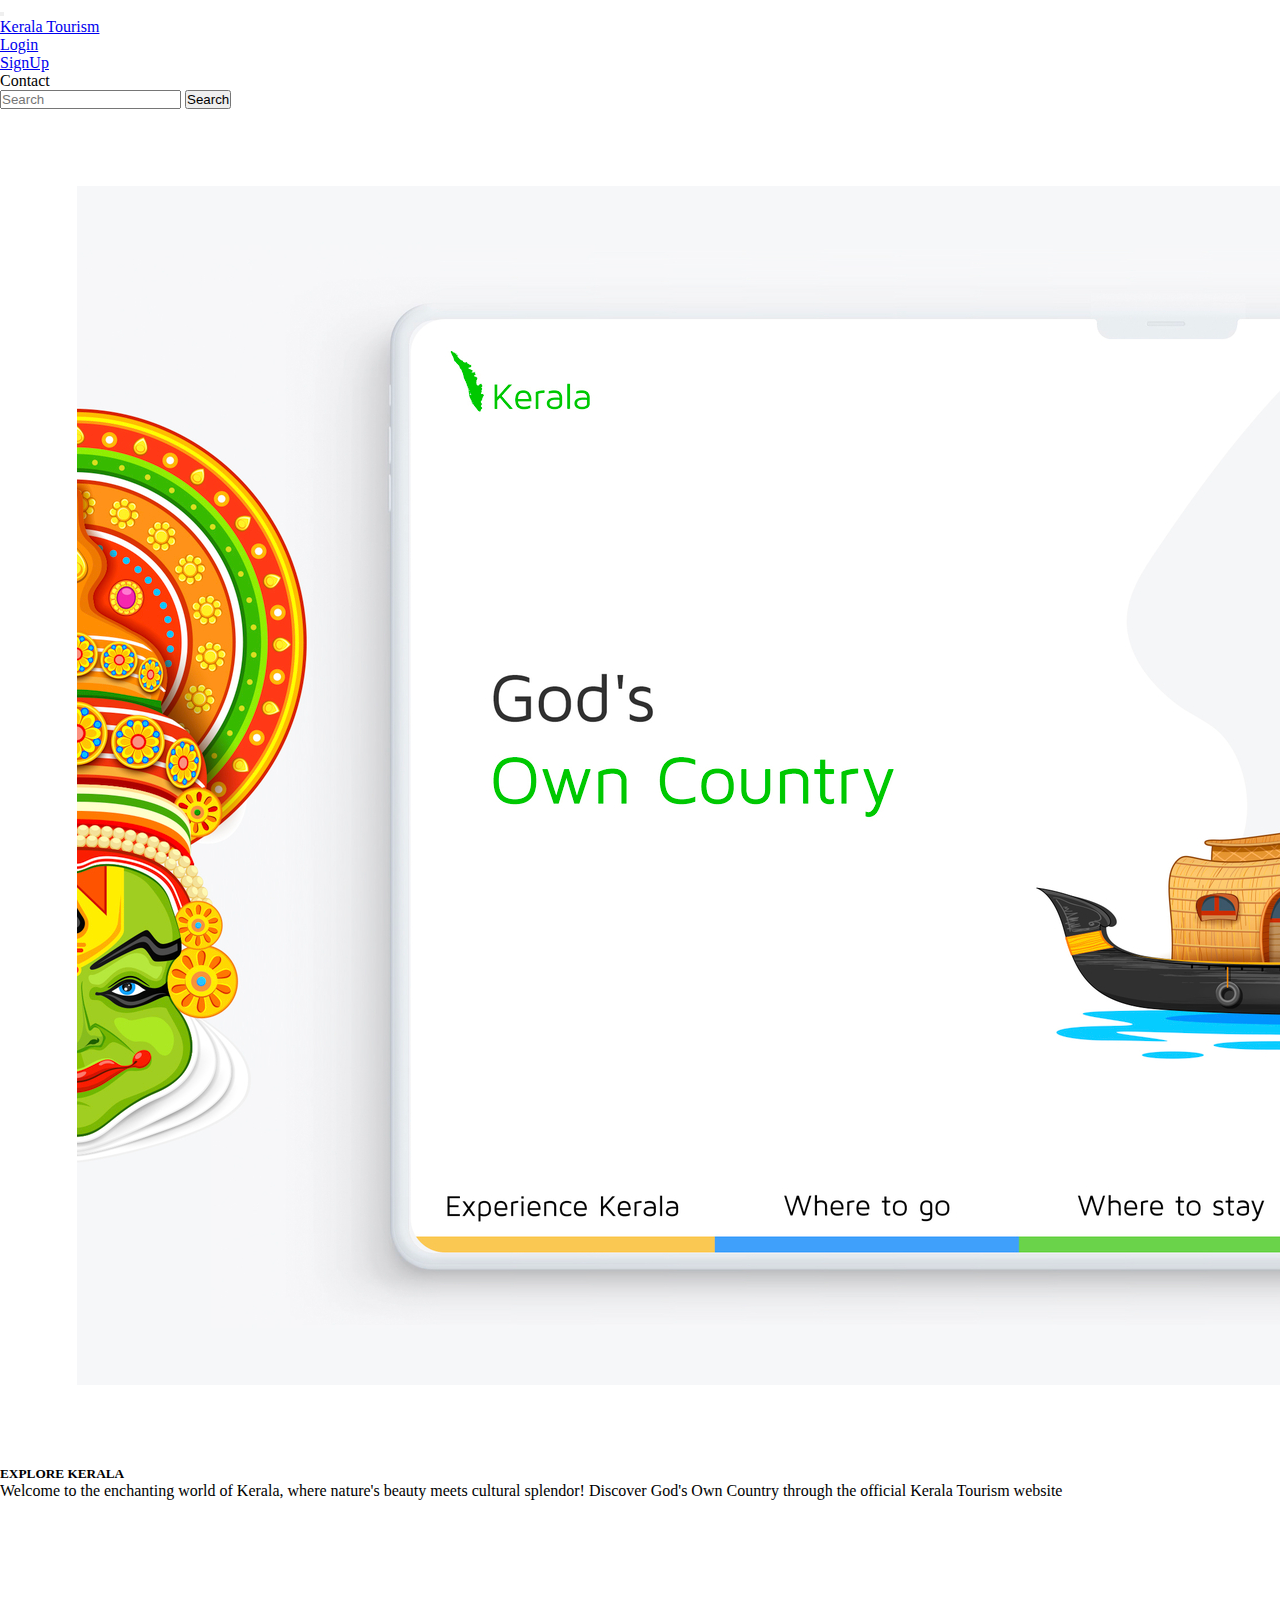
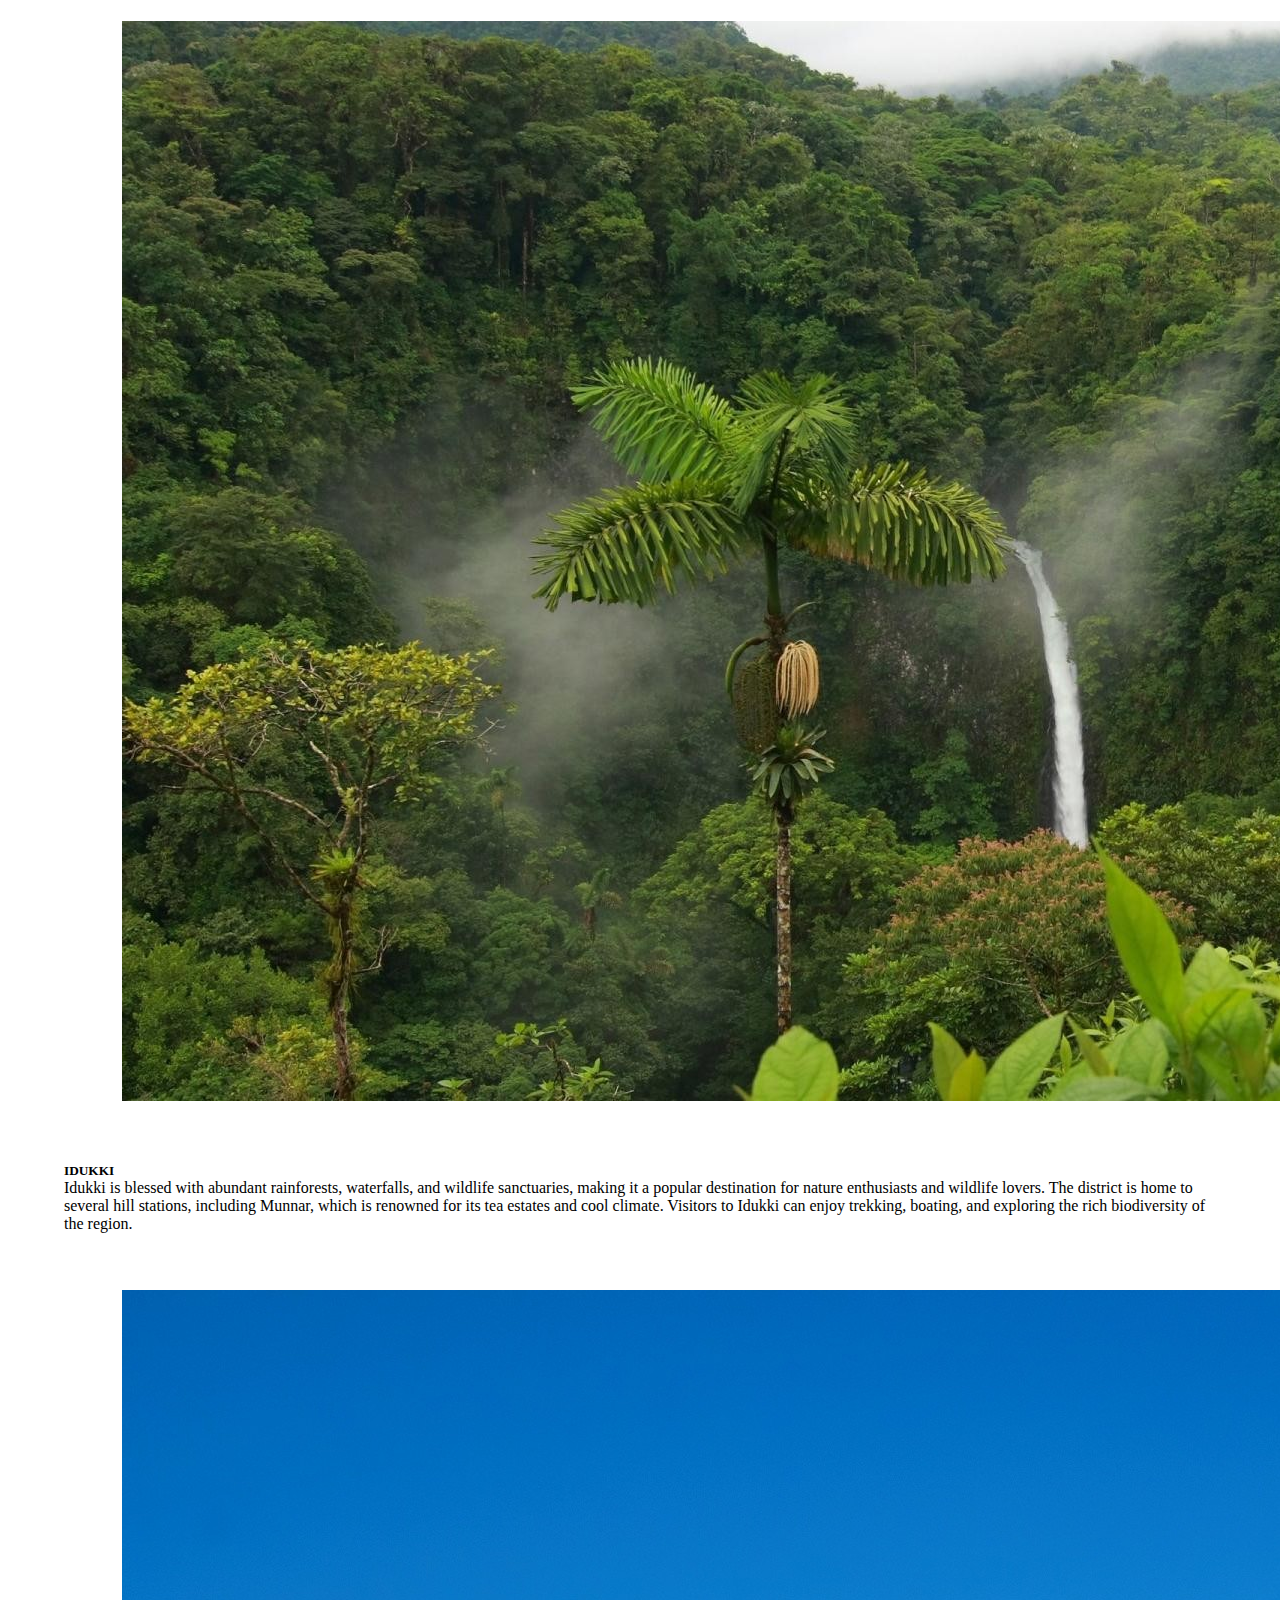
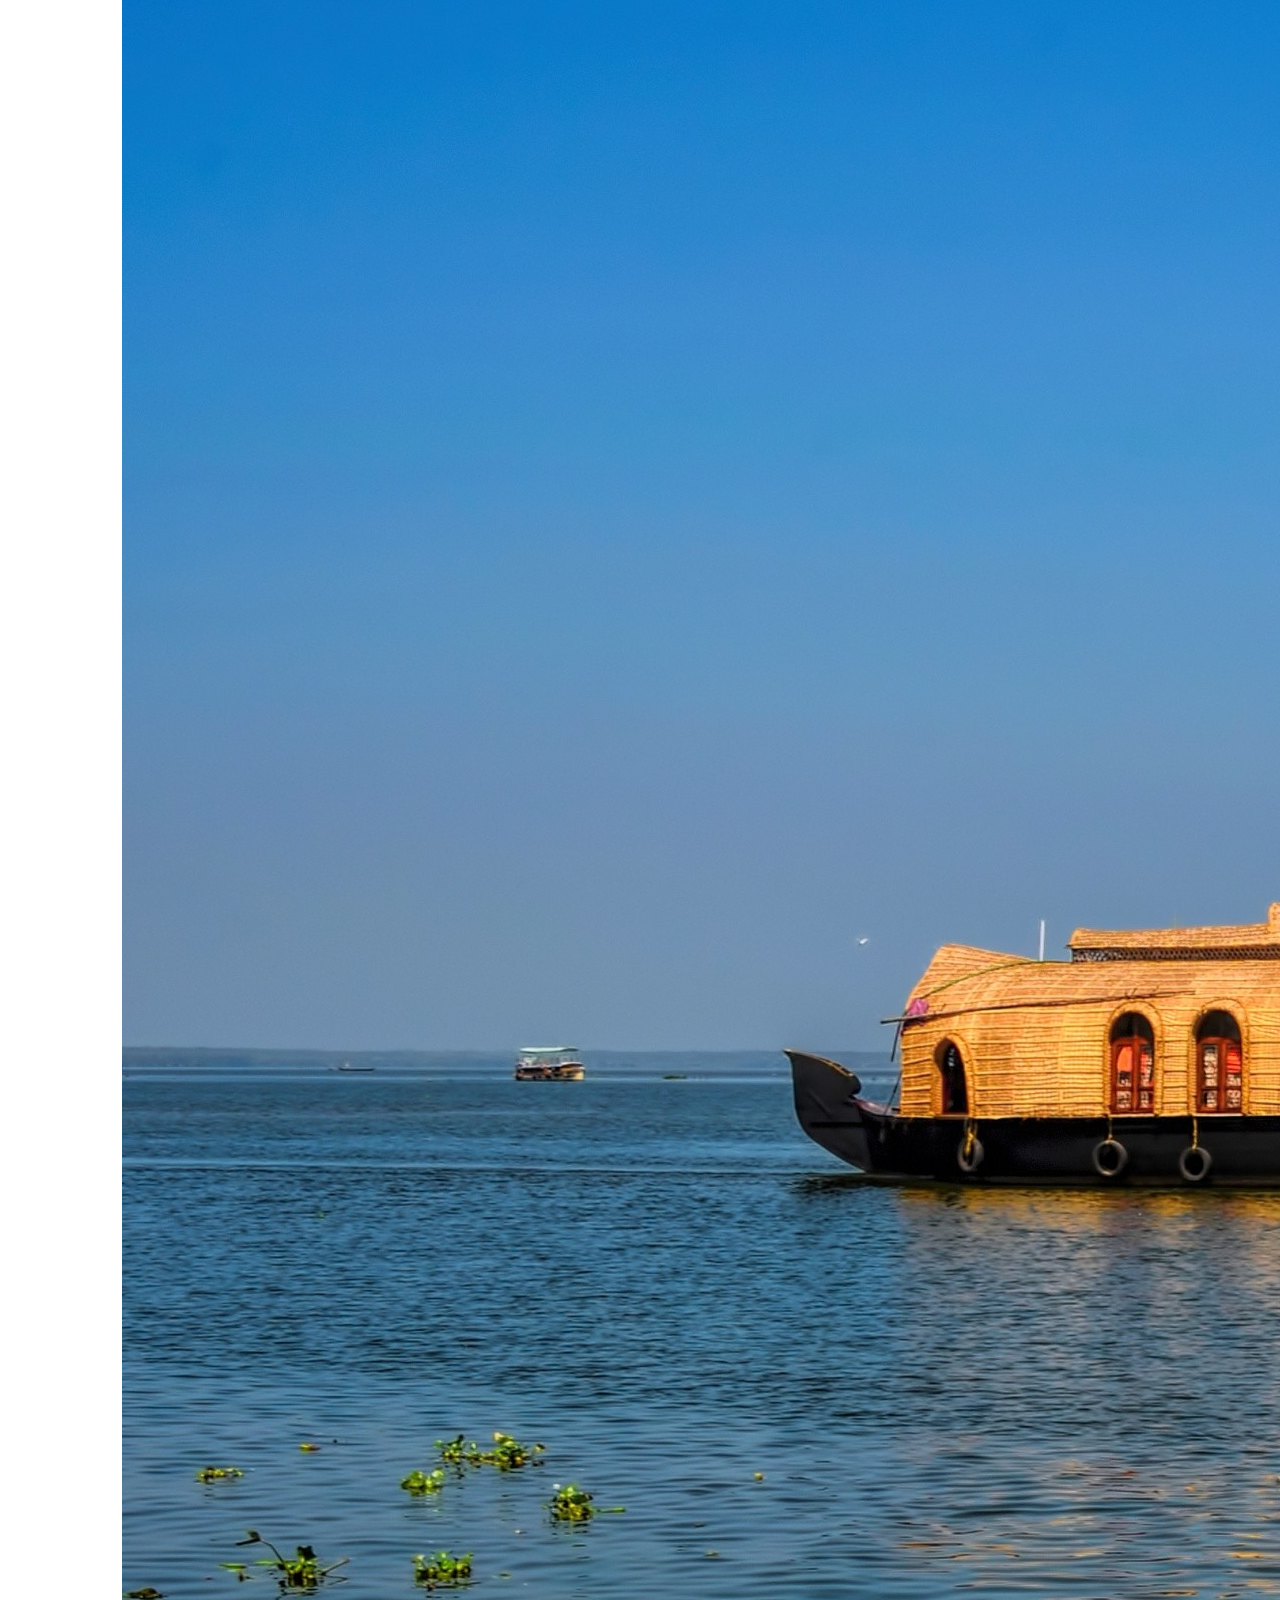
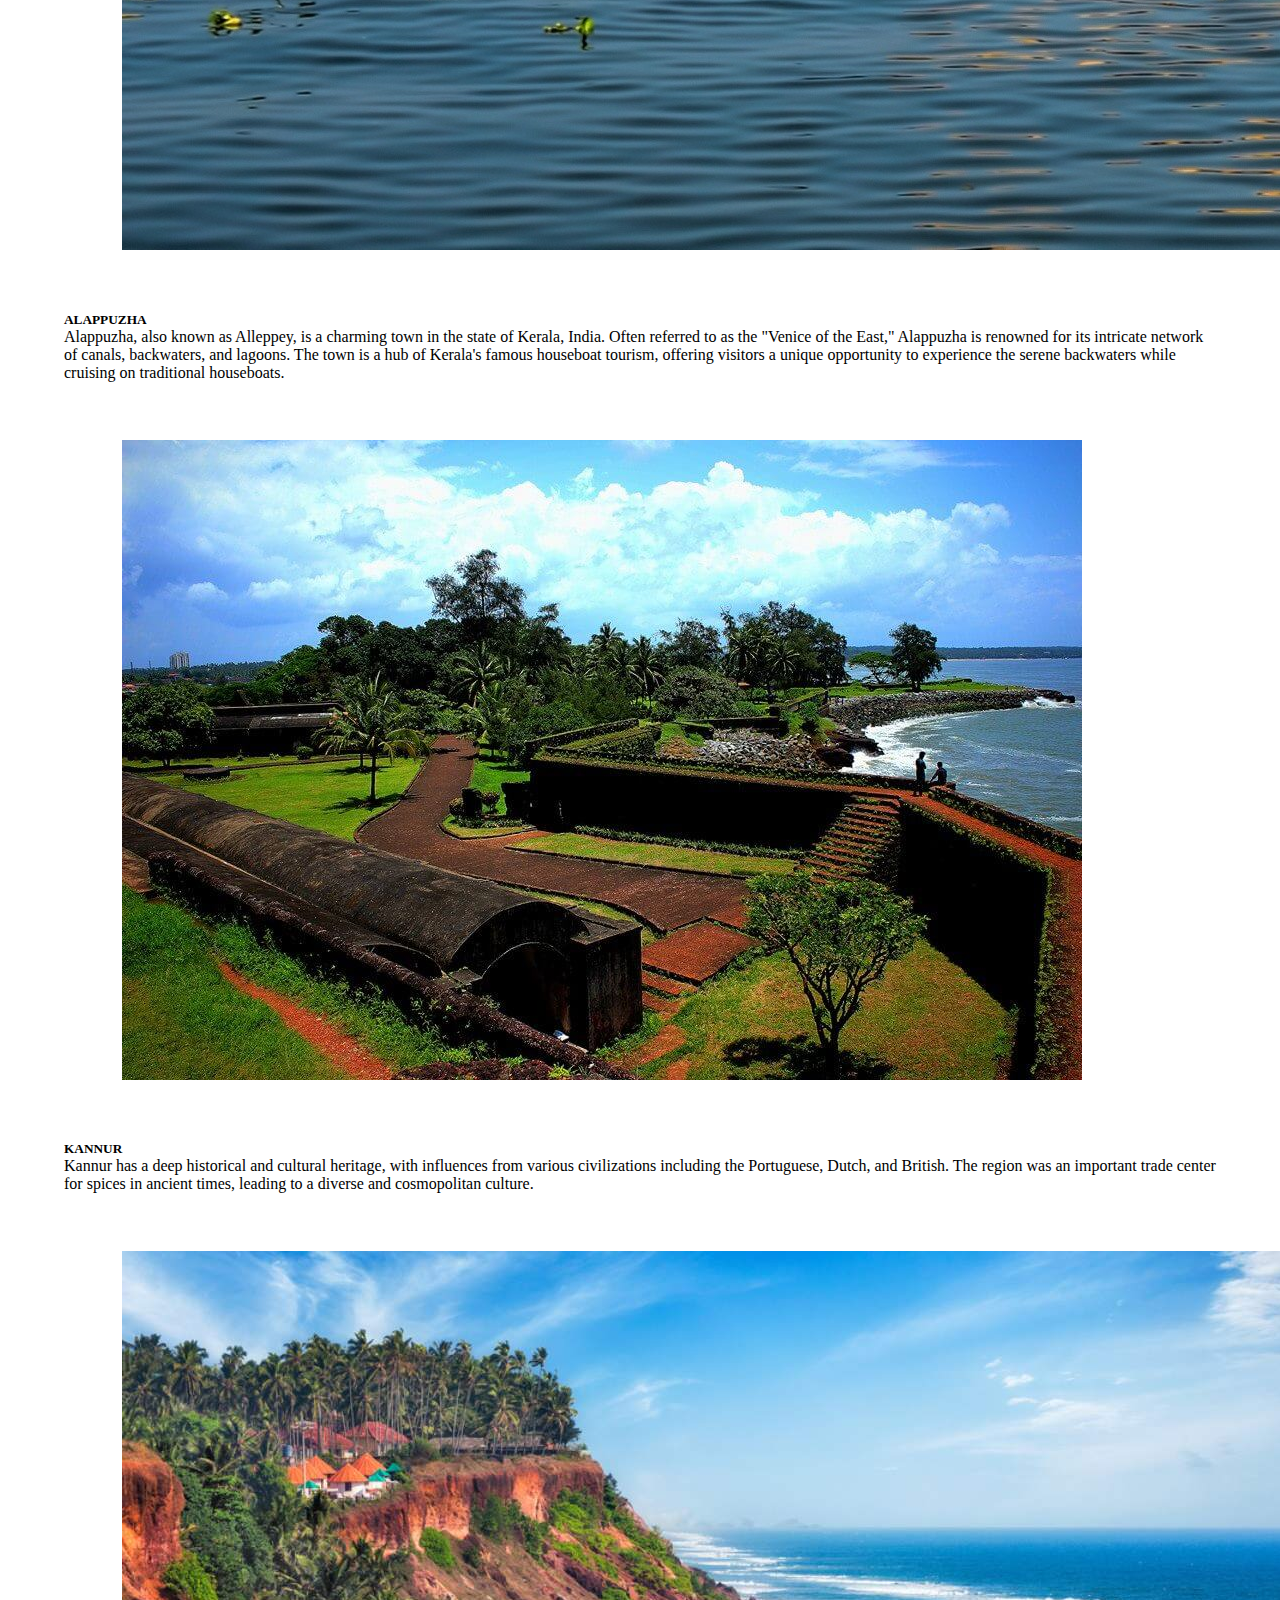
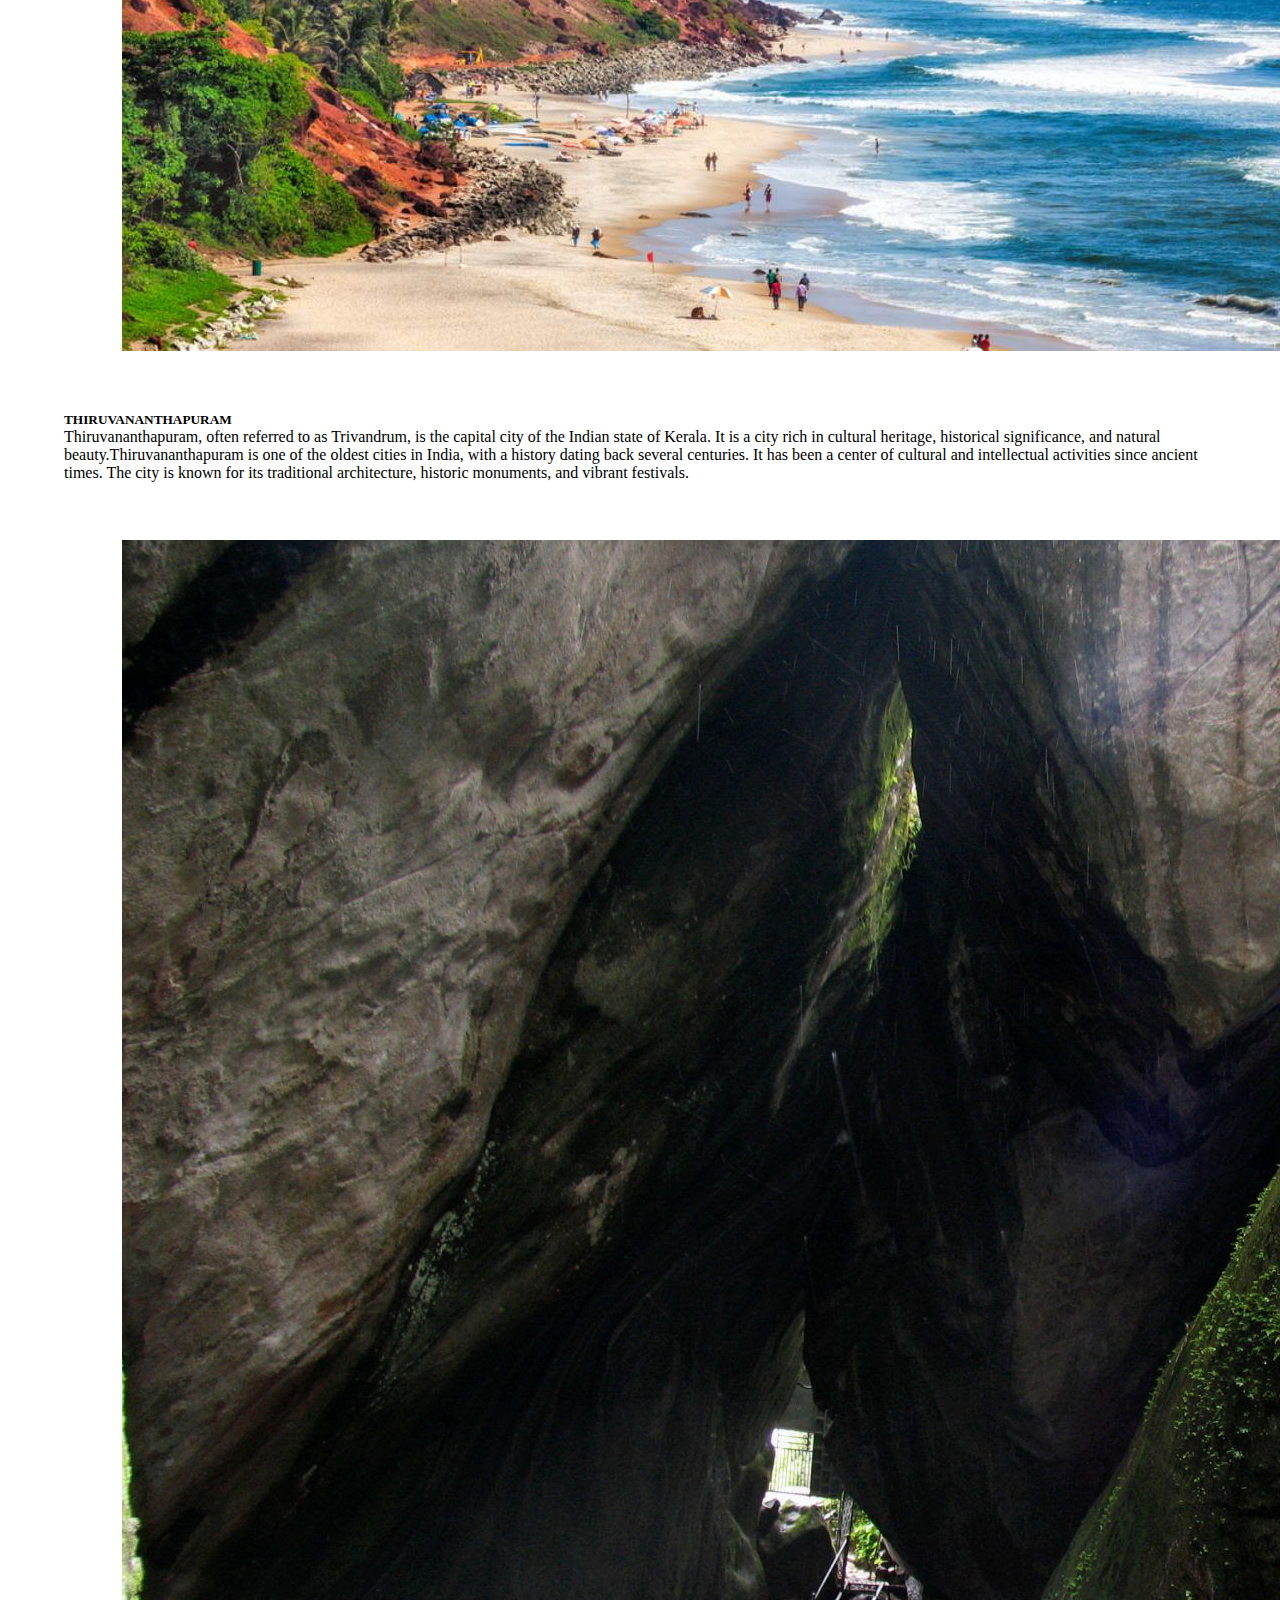
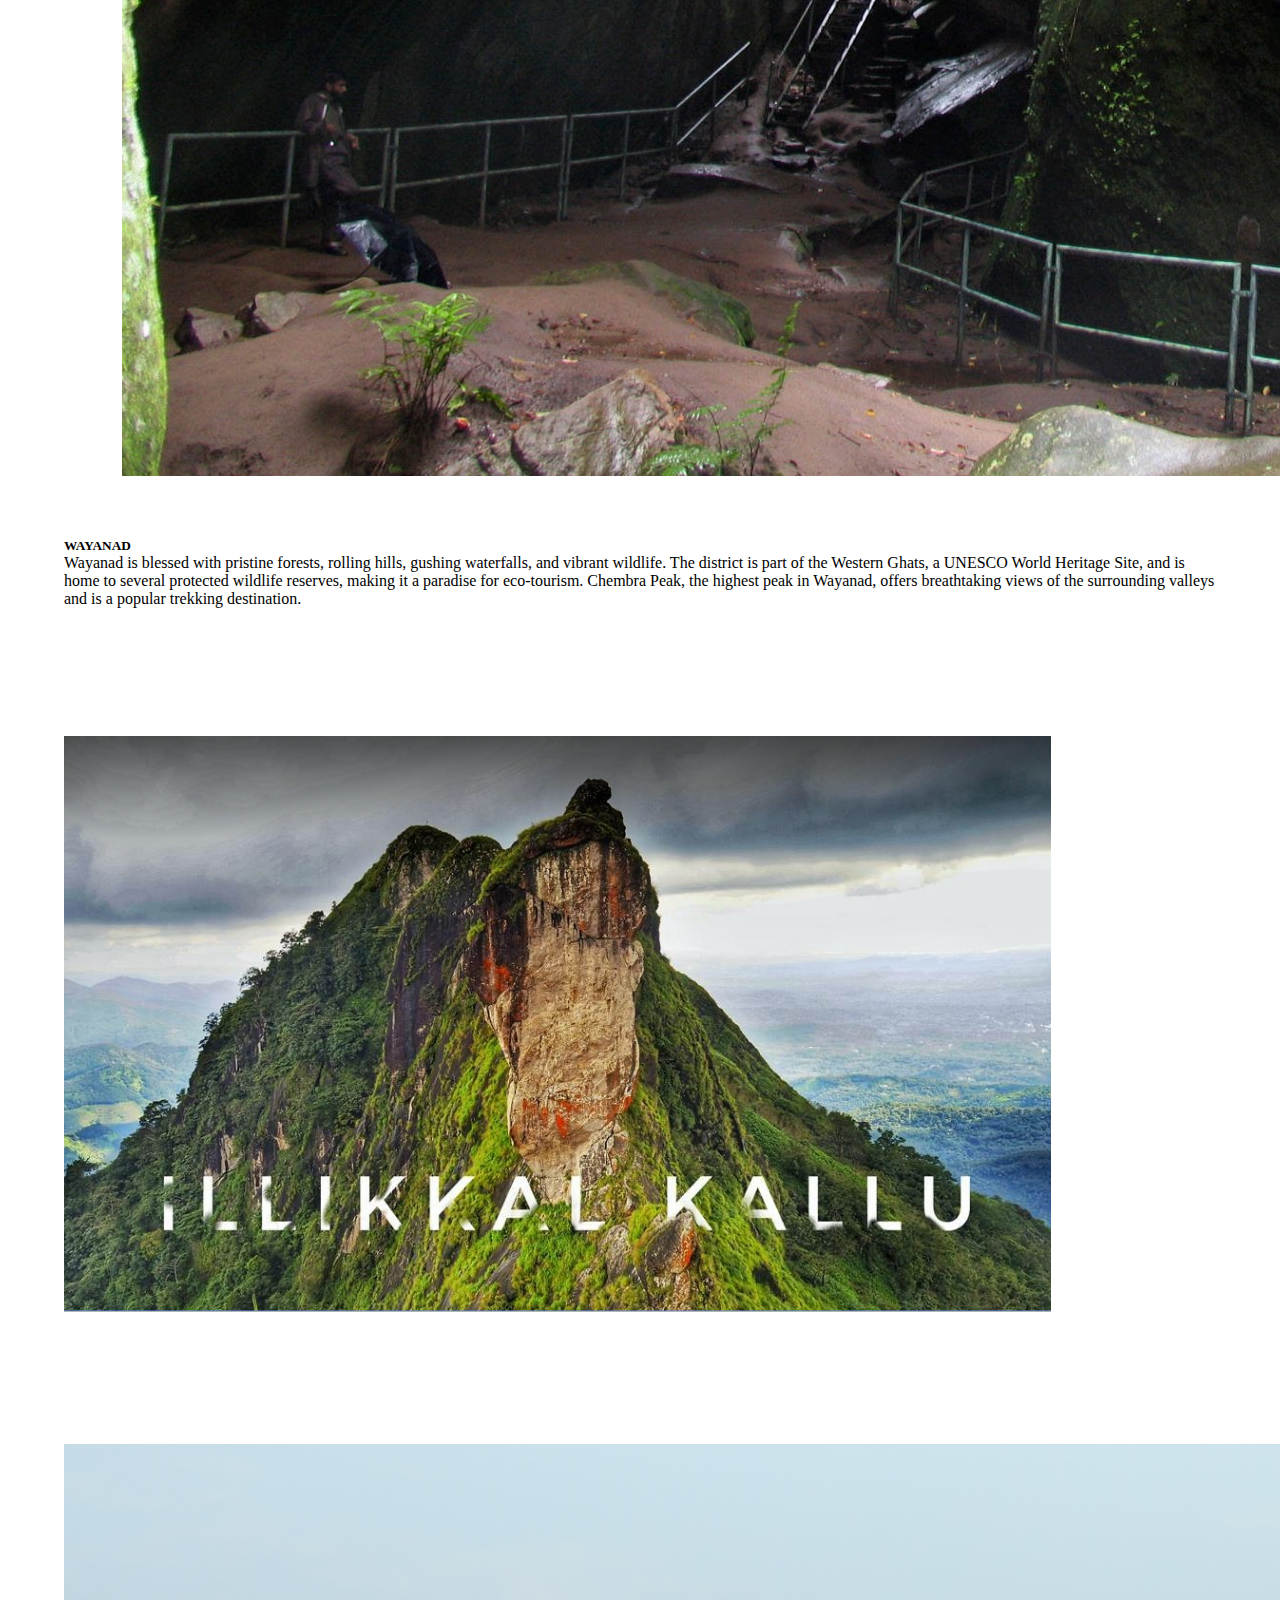
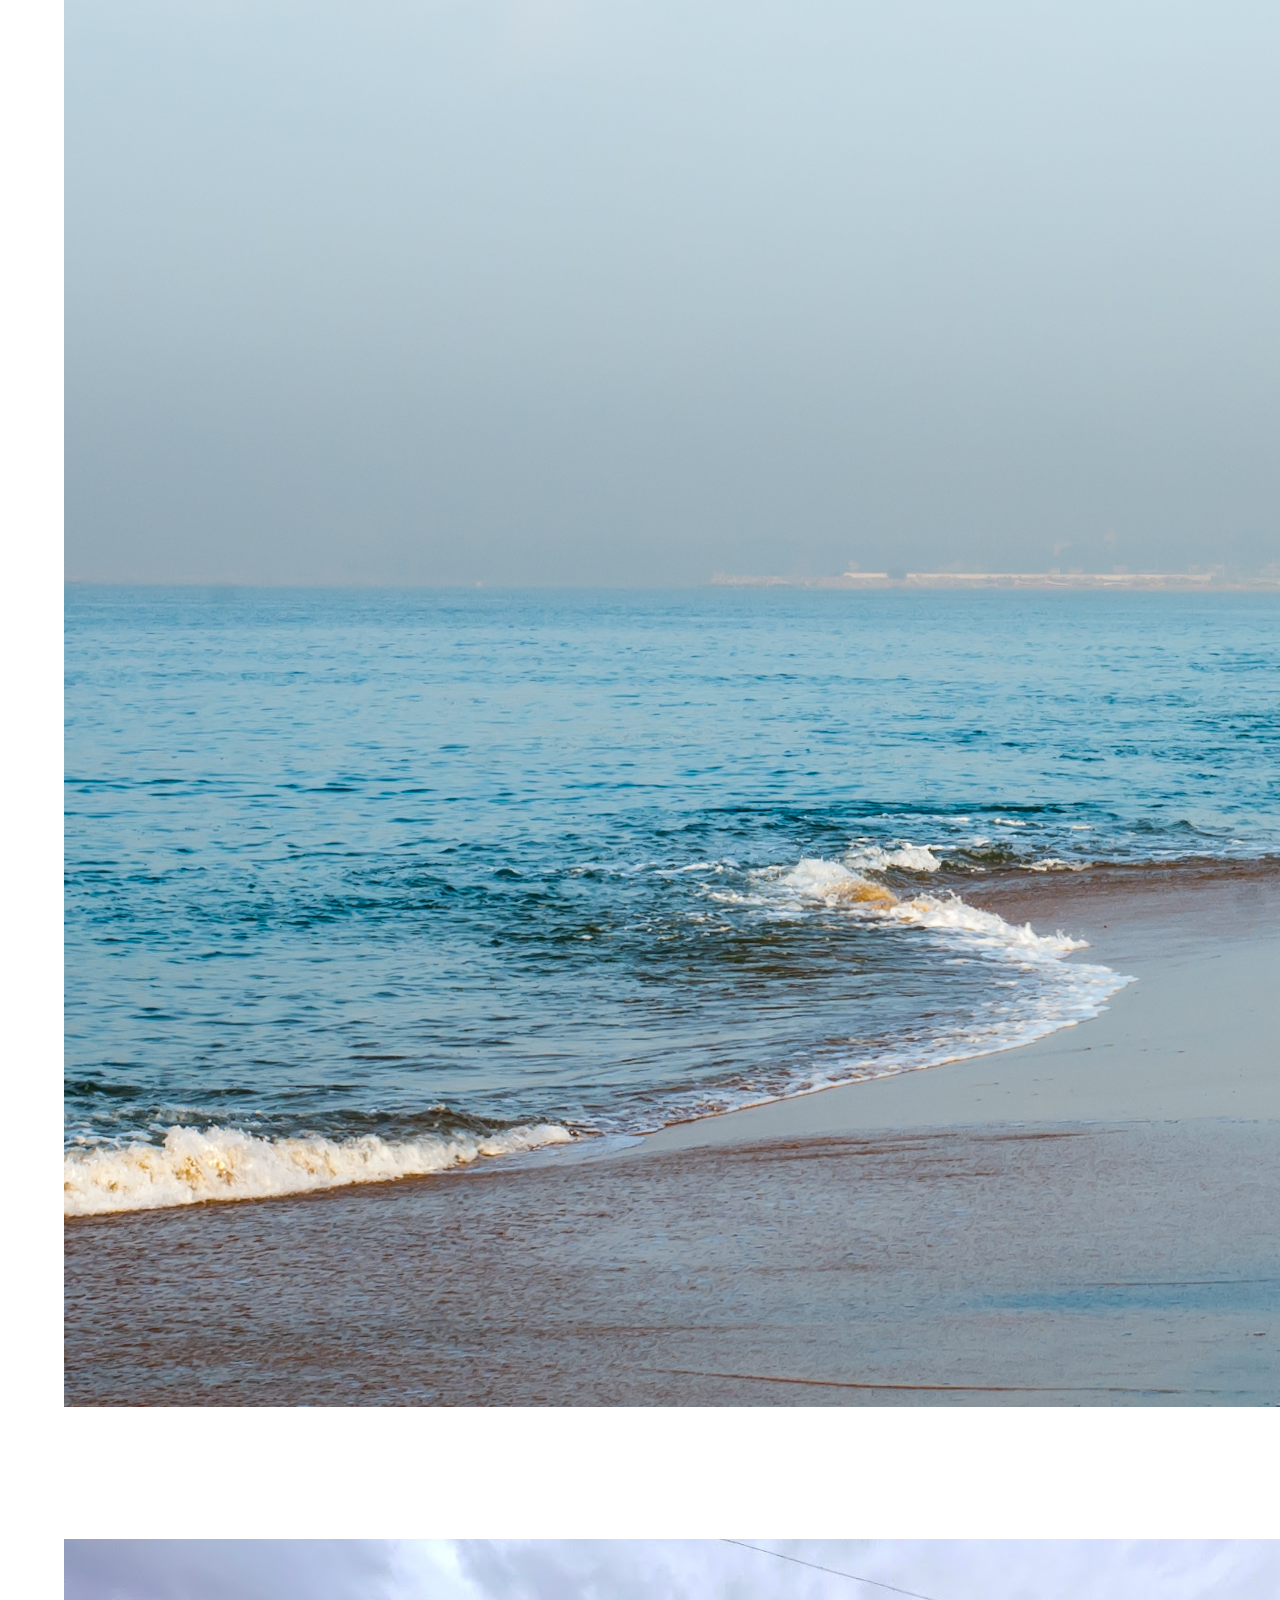
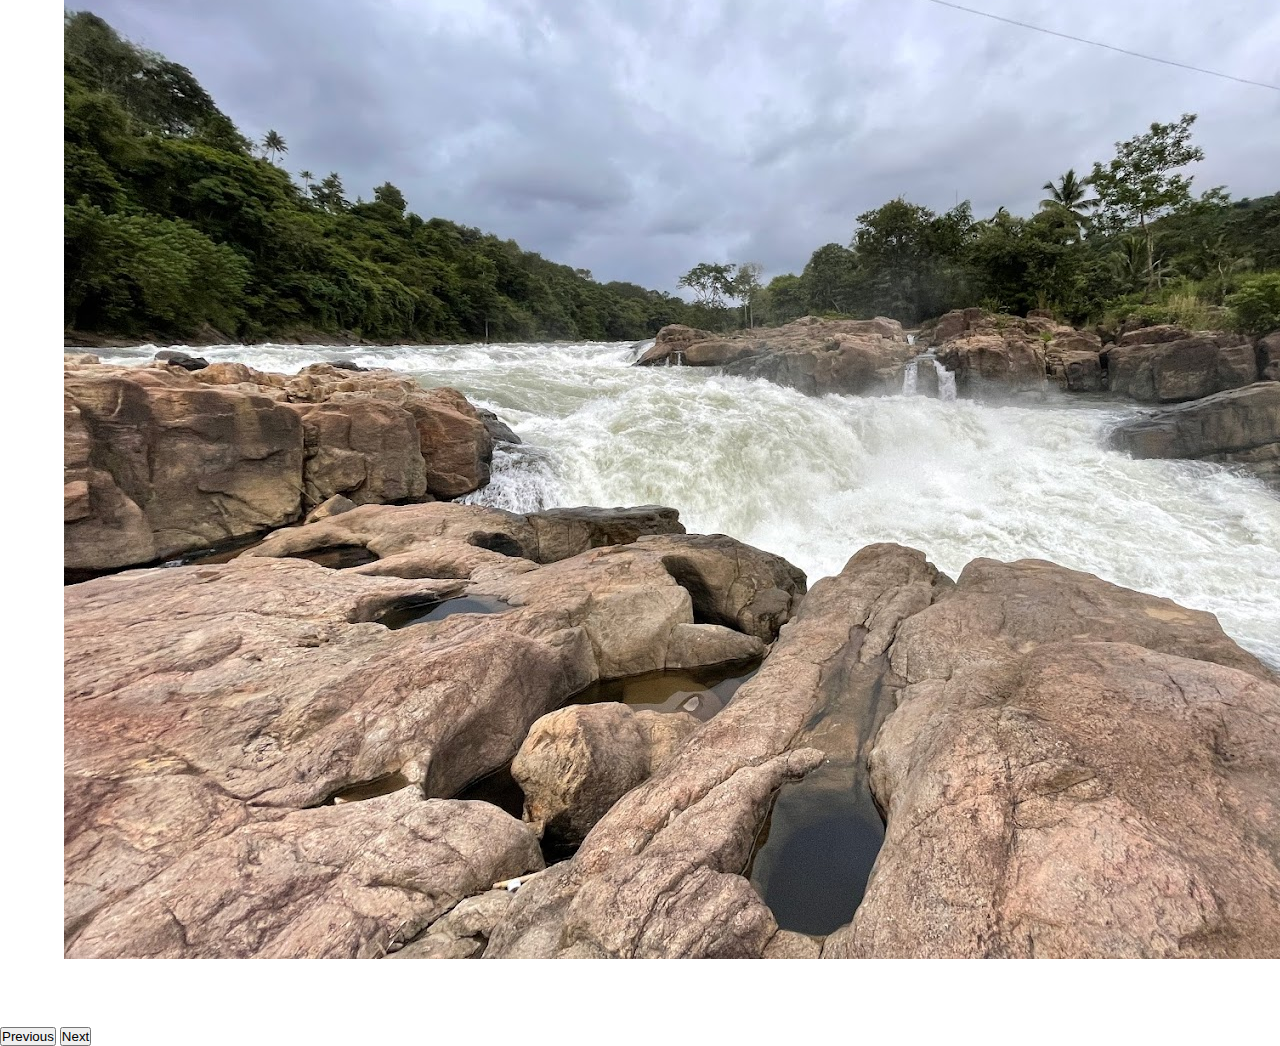
<file: index.html>
<!DOCTYPE html>
<html lang="en">
<head>
    <meta charset="UTF-8">
    <meta name="viewport" content="width=device-width, initial-scale=1.0">
    <title>Document</title>
    <link href="https://cdn.jsdelivr.net/npm/bootstrap@5.3.2/dist/css/bootstrap.min.css" rel="stylesheet" integrity="sha384-T3c6CoIi6uLrA9TneNEoa7RxnatzjcDSCmG1MXxSR1GAsXEV/Dwwykc2MPK8M2HN" crossorigin="anonymous">
    <script src="https://cdn.jsdelivr.net/npm/bootstrap@5.3.2/dist/js/bootstrap.bundle.min.js" integrity="sha384-C6RzsynM9kWDrMNeT87bh95OGNyZPhcTNXj1NW7RuBCsyN/o0jlpcV8Qyq46cDfL" crossorigin="anonymous"></script>
    <link rel="stylesheet" href="style.css">
</head>
<body>
    <!-- navbar start -->
    <nav class="navbar navbar-expand-lg bg-light
    navbar-light">
        <div class="container-fluid">
          <button class="navbar-toggler" type="button" data-bs-toggle="collapse" data-bs-target="#navbarTogglerDemo01" aria-controls="navbarTogglerDemo01" aria-expanded="false" aria-label="Toggle navigation">
            <span class="navbar-toggler-icon"></span>
          </button>
          <div class="collapse navbar-collapse" id="navbarTogglerDemo01">
            <a class="navbar-brand" href="#">Kerala Tourism</a>
            <ul class="navbar-nav me-auto mb-2 mb-lg-0">
              <li class="nav-item">
                <a class="nav-link" href="login.html">Login</a>
              </li>
              <li class="nav-item">
                <a class="nav-link " aria-disabled="true" href="signup.html">SignUp</a>
              </li>
              <li class="nav-item">
                <a class="nav-link " aria-disabled="true">Contact</a>
              </li>
            </ul>
            <form class="d-flex" role="search">
              <input class="form-control me-2" type="search" placeholder="Search" aria-label="Search">
              <button class="btn btn-outline-success" type="submit">Search</button>
            </form>
          </div>
        </div>
      </nav>
    <!-- navbar end -->

    <!-- card input -->
    <div class="card text-bg-dark">
        <img src="images/main.jpg" class="card-img" alt="...">
        <div class="card-img-overlay">
          <h5 class="card-title">EXPLORE KERALA</h5>
          <p class="card-text">Welcome to the enchanting world of Kerala, where nature's beauty meets cultural splendor! Discover God's Own Country through the official Kerala Tourism website</p>
          <p class="card-text"><small></small></p>
        </div>
      </div>



    <div class="row row-cols-1 row-cols-md-3 g-4" style="padding: 5%;">
        <div class="col">
          <div class="card">
            <img src="images/idukki.jpg" class="card-img-top" alt="...">
            <div class="card-body">
              <h5 class="card-title">IDUKKI</h5>
              <p class="card-text">Idukki is blessed with abundant rainforests, waterfalls, and wildlife sanctuaries, making it a popular destination for nature enthusiasts and wildlife lovers. The district is home to several hill stations, including Munnar, which is renowned for its tea estates and cool climate. Visitors to Idukki can enjoy trekking, boating, and exploring the rich biodiversity of the region.</p>
            </div>
          </div>
        </div>
        <div class="col">
          <div class="card">
            <img src="images/img1.jpg" class="card-img-top" alt="...">
            <div class="card-body">
              <h5 class="card-title">ALAPPUZHA</h5>
              <p class="card-text">Alappuzha, also known as Alleppey, is a charming town in the state of Kerala, India. Often referred to as the "Venice of the East," Alappuzha is renowned for its intricate network of canals, backwaters, and lagoons. The town is a hub of Kerala's famous houseboat tourism, offering visitors a unique opportunity to experience the serene backwaters while cruising on traditional houseboats.</p>
            </div>
          </div>
        </div>
        <div class="col">
          <div class="card">
            <img src="images/KANNUR-FORT.jpg" class="card-img-top" alt="...">
            <div class="card-body">
              <h5 class="card-title">KANNUR</h5>
              <p class="card-text"> Kannur has a deep historical and cultural heritage, with influences from various civilizations including the Portuguese, Dutch, and British. The region was an important trade center for spices in ancient times, leading to a diverse and cosmopolitan culture.</p>
            </div>
          </div>
        </div>
        <div class="col">
          <div class="card">
            <img src="images/varkala.jpg" class="card-img-top" alt="...">
            <div class="card-body">
              <h5 class="card-title">THIRUVANANTHAPURAM</h5>
              <p class="card-text">Thiruvananthapuram, often referred to as Trivandrum, is the capital city of the Indian state of Kerala. It is a city rich in cultural heritage, historical significance, and natural beauty.Thiruvananthapuram is one of the oldest cities in India, with a history dating back several centuries. It has been a center of cultural and intellectual activities since ancient times. The city is known for its traditional architecture, historic monuments, and vibrant festivals.</p>
            </div>
          </div>
        </div>
        <div class="col">
            <div class="card">
              <img src="images/wayanad idakkal cave.jpg" class="card-img-top" alt="...">
              <div class="card-body">
                <h5 class="card-title">WAYANAD</h5>
                <p class="card-text">Wayanad is blessed with pristine forests, rolling hills, gushing waterfalls, and vibrant wildlife. The district is part of the Western Ghats, a UNESCO World Heritage Site, and is home to several protected wildlife reserves, making it a paradise for eco-tourism. Chembra Peak, the highest peak in Wayanad, offers breathtaking views of the surrounding valleys and is a popular trekking destination.</p>
              </div>
            </div>
          </div>
      </div>
    <!-- card ending -->
    <!-- carousel start -->
    <div id="carouselExampleInterval" class="carousel slide" data-bs-ride="carousel">
        <div class="carousel-inner">
          <div class="carousel-item active" data-bs-interval="10000">
            <img src="images/illikkal kallu.jpg" class="d-block w-100" alt="...">
          </div>
          <div class="carousel-item" data-bs-interval="2000">
            <img src="images/Kollam,_beach.jpg" class="d-block w-100" alt="...">
          </div>
          <div class="carousel-item">
            <img src="images/pathanamthitta waterfall.JPG" class="d-block w-100" alt="...">
          </div>
        </div>
        <button class="carousel-control-prev" type="button" data-bs-target="#carouselExampleInterval" data-bs-slide="prev">
          <span class="carousel-control-prev-icon" aria-hidden="true"></span>
          <span class="visually-hidden">Previous</span>
        </button>
        <button class="carousel-control-next" type="button" data-bs-target="#carouselExampleInterval" data-bs-slide="next">
          <span class="carousel-control-next-icon" aria-hidden="true"></span>
          <span class="visually-hidden">Next</span>
        </button>
      </div>
    <!-- carousel end -->
</body>
</html>
</file>
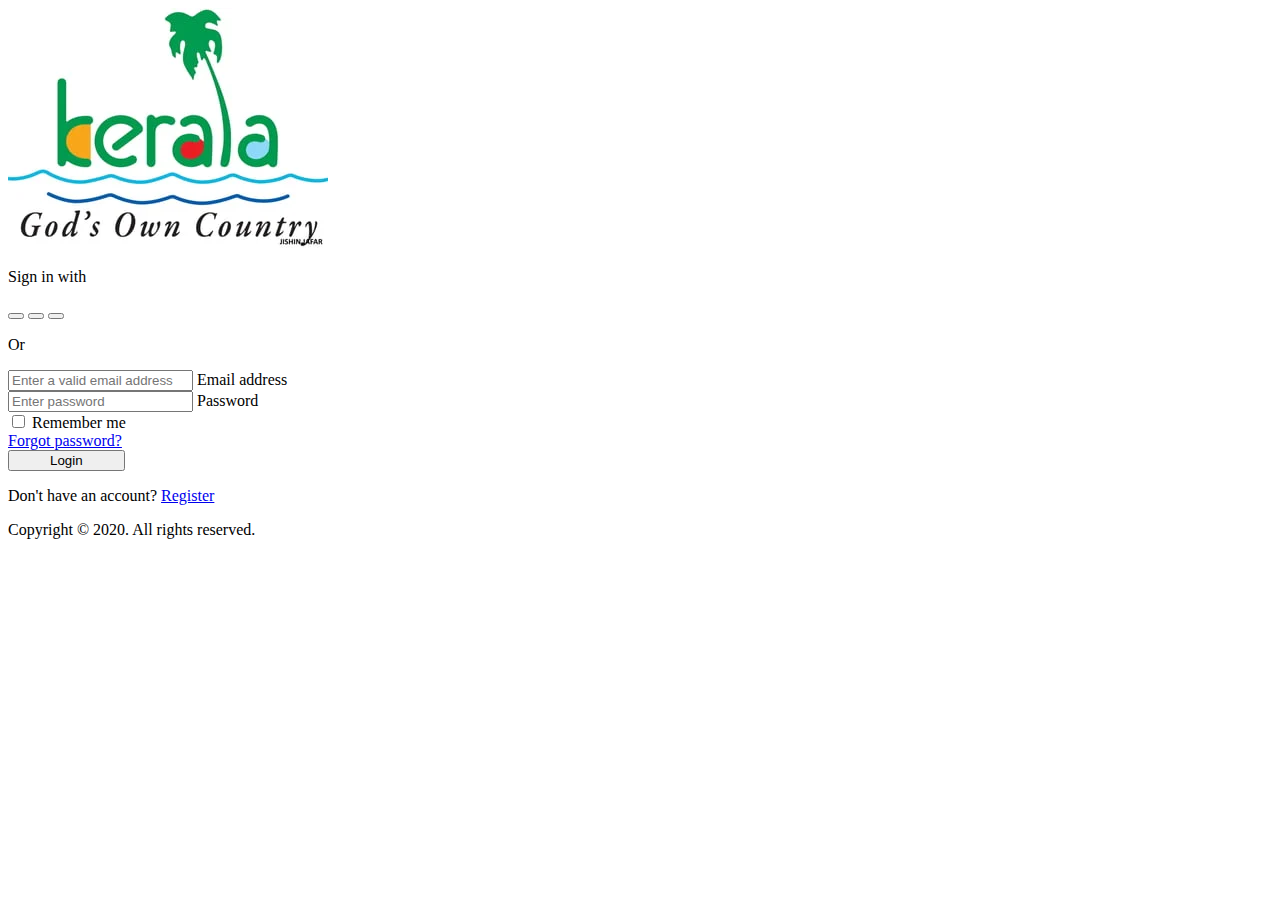
<file: login.html>
<!DOCTYPE html>
<html lang="en">
<head>
    <meta charset="UTF-8">
    <meta name="viewport" content="width=device-width, initial-scale=1.0">
    <title>Login</title>
    <link href="https://cdn.jsdelivr.net/npm/bootstrap@5.3.2/dist/css/bootstrap.min.css" rel="stylesheet" integrity="sha384-T3c6CoIi6uLrA9TneNEoa7RxnatzjcDSCmG1MXxSR1GAsXEV/Dwwykc2MPK8M2HN" crossorigin="anonymous">
    <script src="https://cdn.jsdelivr.net/npm/bootstrap@5.3.2/dist/js/bootstrap.bundle.min.js" integrity="sha384-C6RzsynM9kWDrMNeT87bh95OGNyZPhcTNXj1NW7RuBCsyN/o0jlpcV8Qyq46cDfL" crossorigin="anonymous"></script>
    <link rel="stylesheet" href="login.css">
</head>
<body>
    <section class="vh-100">
        <div class="container-fluid h-custom">
          <div class="row d-flex justify-content-center align-items-center h-100">
            <div class="col-md-9 col-lg-6 col-xl-5">
              <img src="images/godsowncountry.webp"
                class="img-fluid" alt="Sample image">
            </div>
            <div class="col-md-8 col-lg-6 col-xl-4 offset-xl-1">
              <form>
                <div class="d-flex flex-row align-items-center justify-content-center justify-content-lg-start">
                  <p class="lead fw-normal mb-0 me-3">Sign in with</p>
                  <button type="button" class="btn btn-primary btn-floating mx-1">
                    <i class="fab fa-facebook-f"></i>
                  </button>
      
                  <button type="button" class="btn btn-primary btn-floating mx-1">
                    <i class="fab fa-twitter"></i>
                  </button>
      
                  <button type="button" class="btn btn-primary btn-floating mx-1">
                    <i class="fab fa-linkedin-in"></i>
                  </button>
                </div>
      
                <div class="divider d-flex align-items-center my-4">
                  <p class="text-center fw-bold mx-3 mb-0">Or</p>
                </div>
      
                <!-- Email input -->
                <div class="form-outline mb-4">
                  <input type="email" id="form3Example3" class="form-control form-control-lg"
                    placeholder="Enter a valid email address" />
                  <label class="form-label" for="form3Example3">Email address</label>
                </div>
      
                <!-- Password input -->
                <div class="form-outline mb-3">
                  <input type="password" id="form3Example4" class="form-control form-control-lg"
                    placeholder="Enter password" />
                  <label class="form-label" for="form3Example4">Password</label>
                </div>
      
                <div class="d-flex justify-content-between align-items-center">
                  <!-- Checkbox -->
                  <div class="form-check mb-0">
                    <input class="form-check-input me-2" type="checkbox" value="" id="form2Example3" />
                    <label class="form-check-label" for="form2Example3">
                      Remember me
                    </label>
                  </div>
                  <a href="#!" class="text-body">Forgot password?</a>
                </div>
      
                <div class="text-center text-lg-start mt-4 pt-2">
                  <button type="button" class="btn btn-primary btn-lg"
                    style="padding-left: 2.5rem; padding-right: 2.5rem;">Login</button>
                  <p class="small fw-bold mt-2 pt-1 mb-0">Don't have an account? <a href="#!"
                      class="link-danger">Register</a></p>
                </div>
      
              </form>
            </div>
          </div>
        </div>
        <div
          class="d-flex flex-column flex-md-row text-center text-md-start justify-content-between py-4 px-4 px-xl-5 bg-primary">
          <!-- Copyright -->
          <div class="text-white mb-3 mb-md-0">
            Copyright © 2020. All rights reserved.
          </div>
          <!-- Copyright -->
      
          <!-- Right -->
          <div>
            <a href="#!" class="text-white me-4">
              <i class="fab fa-facebook-f"></i>
            </a>
            <a href="#!" class="text-white me-4">
              <i class="fab fa-twitter"></i>
            </a>
            <a href="#!" class="text-white me-4">
              <i class="fab fa-google"></i>
            </a>
            <a href="#!" class="text-white">
              <i class="fab fa-linkedin-in"></i>
            </a>
          </div>
          <!-- Right -->
        </div>
      </section>
</body>
</html>
</file>
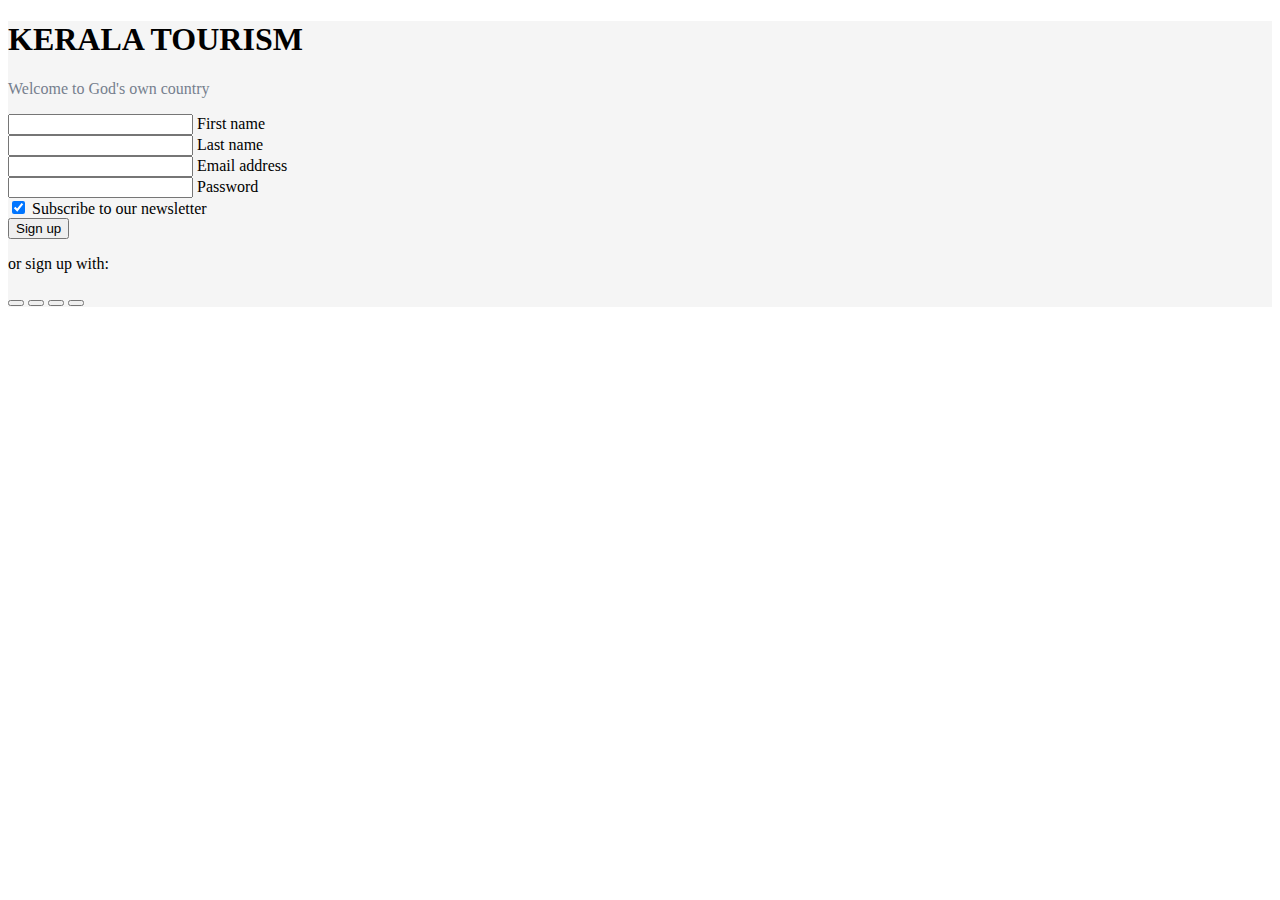
<file: signup.html>
<!DOCTYPE html>
<html lang="en">
<head>
    <meta charset="UTF-8">
    <meta name="viewport" content="width=device-width, initial-scale=1.0">
    <title>signup</title>
    <link href="https://cdn.jsdelivr.net/npm/bootstrap@5.3.2/dist/css/bootstrap.min.css" rel="stylesheet" integrity="sha384-T3c6CoIi6uLrA9TneNEoa7RxnatzjcDSCmG1MXxSR1GAsXEV/Dwwykc2MPK8M2HN" crossorigin="anonymous">
    <script src="https://cdn.jsdelivr.net/npm/bootstrap@5.3.2/dist/js/bootstrap.bundle.min.js" integrity="sha384-C6RzsynM9kWDrMNeT87bh95OGNyZPhcTNXj1NW7RuBCsyN/o0jlpcV8Qyq46cDfL" crossorigin="anonymous"></script>
    
</head>
<body>
    
<!-- Section: Design Block -->
<section class="">
    <!-- Jumbotron -->
    <div class="px-4 py-5 px-md-5 text-center text-lg-start" style="background-color: hsl(0, 0%, 96%)">
      <div class="container">
        <div class="row gx-lg-5 align-items-center">
          <div class="col-lg-6 mb-5 mb-lg-0">
            <h1 class="my-5 display-3 fw-bold ls-tight">
              KERALA TOURISM<br />
              <span class="text-primary"></span>
            </h1>
            <p style="color: hsl(217, 10%, 50.8%)">
              Welcome to God's own country
            </p>
          </div>
  
          <div class="col-lg-6 mb-5 mb-lg-0">
            <div class="card">
              <div class="card-body py-5 px-md-5">
                <form>
                  <!-- 2 column grid layout with text inputs for the first and last names -->
                  <div class="row">
                    <div class="col-md-6 mb-4">
                      <div class="form-outline">
                        <input type="text" id="form3Example1" class="form-control" />
                        <label class="form-label" for="form3Example1">First name</label>
                      </div>
                    </div>
                    <div class="col-md-6 mb-4">
                      <div class="form-outline">
                        <input type="text" id="form3Example2" class="form-control" />
                        <label class="form-label" for="form3Example2">Last name</label>
                      </div>
                    </div>
                  </div>
  
                  <!-- Email input -->
                  <div class="form-outline mb-4">
                    <input type="email" id="form3Example3" class="form-control" />
                    <label class="form-label" for="form3Example3">Email address</label>
                  </div>
  
                  <!-- Password input -->
                  <div class="form-outline mb-4">
                    <input type="password" id="form3Example4" class="form-control" />
                    <label class="form-label" for="form3Example4">Password</label>
                  </div>
  
                  <!-- Checkbox -->
                  <div class="form-check d-flex justify-content-center mb-4">
                    <input class="form-check-input me-2" type="checkbox" value="" id="form2Example33" checked />
                    <label class="form-check-label" for="form2Example33">
                      Subscribe to our newsletter
                    </label>
                  </div>
  
                  <!-- Submit button -->
                  <button type="submit" class="btn btn-primary btn-block mb-4">
                    Sign up
                  </button>
  
                  <!-- Register buttons -->
                  <div class="text-center">
                    <p>or sign up with:</p>
                    <button type="button" class="btn btn-link btn-floating mx-1">
                      <i class="fab fa-facebook-f"></i>
                    </button>
  
                    <button type="button" class="btn btn-link btn-floating mx-1">
                      <i class="fab fa-google"></i>
                    </button>
  
                    <button type="button" class="btn btn-link btn-floating mx-1">
                      <i class="fab fa-twitter"></i>
                    </button>
  
                    <button type="button" class="btn btn-link btn-floating mx-1">
                      <i class="fab fa-github"></i>
                    </button>
                  </div>
                </form>
              </div>
            </div>
          </div>
        </div>
      </div>
    </div>
    <!-- Jumbotron -->
  </section>
  <!-- Section: Design Block -->
</body>
</html>
</file>
<file: style.css>
*{
    margin: 0;
    padding: 0;
}

img{
    padding: 5%;
}
.card-img{
    padding: 6%;

}
</file>
<file: login.css>
.divider:after,
.divider:before {
content: "";
flex: 1;
height: 1px;
background: black;
}
.h-custom {
height: calc(100% - 73px);
}
@media (max-width: 450px) {
.h-custom {
height: 100%;
}
}
</file>
